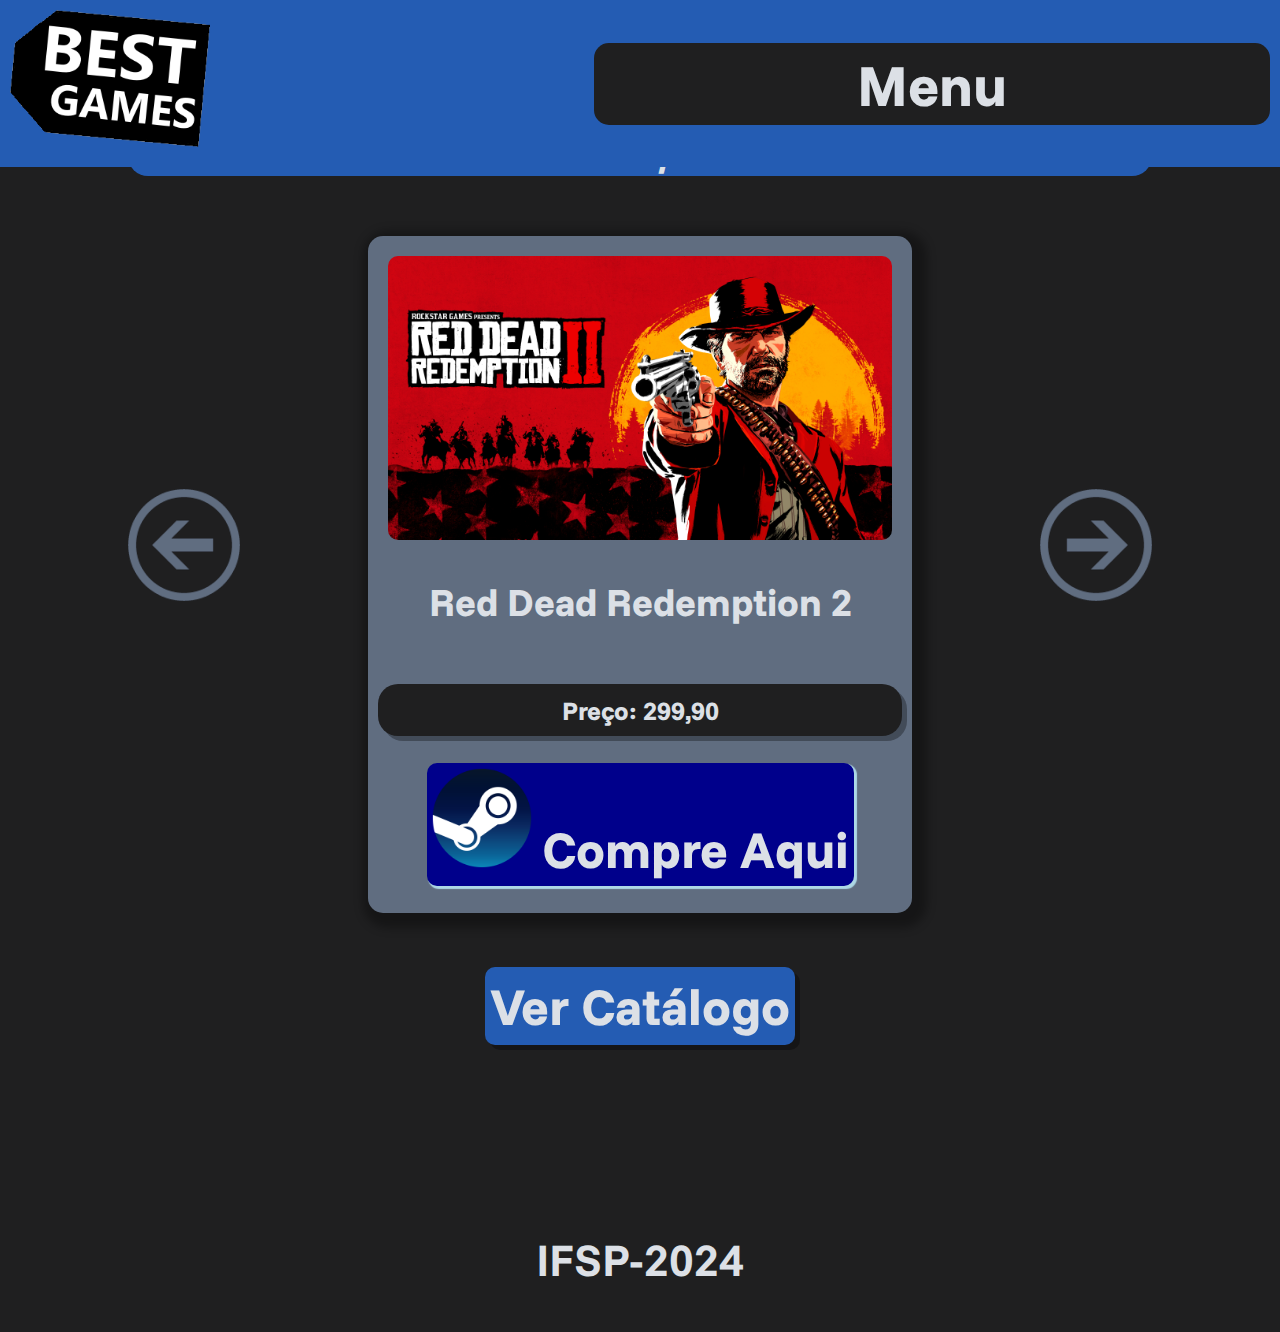
<file: index.html>
<!DOCTYPE html>
<html lang="pt-br">
<head>
    <meta charset="UTF-8">
    <meta name="viewport" content="width=device-width, initial-scale=1.0">
    <link rel="stylesheet" type="text/css" href="estilos/css.css">
    <link rel="icon" href="imagens/logo.png">
    <link href="https://fonts.googleapis.com/css2?family=Funnel+Sans&display=swap" rel="stylesheet">
    <script src="scripts/script.js" defer></script> 
    <script src="scripts/home.js" ></script> 
    <title>Best Games</title>
</head>
<body>
    <header>
        <div class="menu-cima"><a href="index.html"><img src="imagens/logo.png" alt="logo"id="img_logo"></a></div>
             <div class="menu">Menu
                <a href="index.html">Home</a>
                <a href="paginas/jogos.html">Jogos</a>
                <a href="paginas/lancam.html">Proximos Lançamentos</a>
                <a href="paginas/sugestoes.html">Sugestões</a>
             </div>
    </header>
    <main>
        <h1 id="h1_destaque">Destaques</h1>
            <div class="destaque">
                <div class="seta">
                    <img src="imagens/ant.png" alt="Anterior" id="ante" />
                </div>
                <div class="box_destaque">
                    <img src="" alt="" width="500" id="img_destaque">
                    <p id="p_nome"></p>
                    <p id="p_preço"></p>
                    <div id="bt_home"> <a href="" id="a_home" target="_blank"><img src="imagens/steam.png" alt="steam logo" id="img_steam">Compre Aqui</a></div>
                </div>
                <div class="seta">
                    <img src="imagens/prox.png" alt="Proximo" id="prox" />
                </div>
            </div>
            <p id="p_link_destaq"><a id="link_destaq" href="paginas/jogos.html">Ver Catálogo</a></p>
            <br /><br />
    </main>
    <footer>
        <h3>IFSP-2024</h3>
    </footer>   
</body>
</html>
</file>
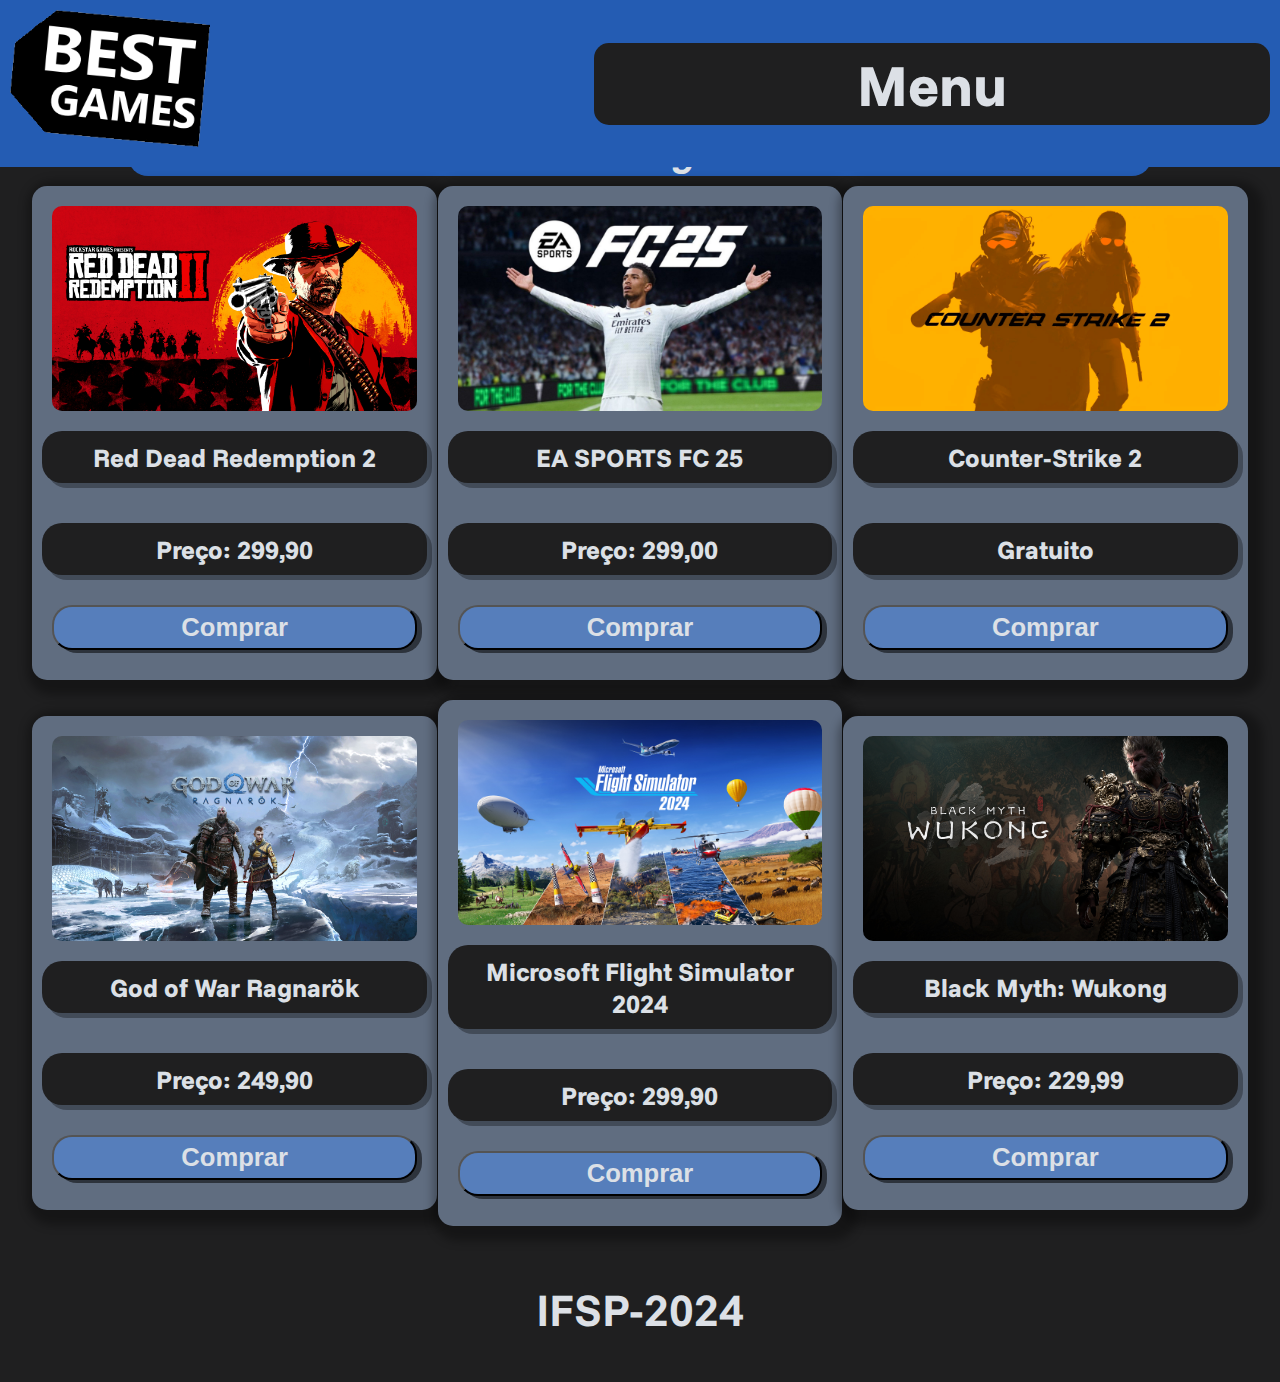
<file: paginas/jogos.html>
<!DOCTYPE html>
<html lang="pt-br">
<head>
    <meta charset="UTF-8">
    <meta name="viewport" content="width=device-width, initial-scale=1.0">
    <link rel="stylesheet" type="text/css" href="../estilos/css.css">
    <link rel="icon" href="../imagens/logo.png">
    <link href="https://fonts.googleapis.com/css2?family=Braah+One&display=swap" rel="stylesheet">
    <script src="../scripts/games.js"></script>
    <script src="../scripts/script.js" defer></script>
    <title>Best Games</title>
</head>
<body>
    <header>
        <div class="menu-cima"><a href="../index.html"><img src="../imagens/logo.png" alt="logo"id="img_logo"></a></div>
             <div class="menu">Menu
                <a href="../index.html">Home</a>
                <a href="../paginas/jogos.html">Jogos</a>
                <a href="../paginas/lancam.html">Proximos Lançamentos</a>
                <a href="../paginas/sugestoes.html">Sugestões</a>
             </div>
    </header>
    <main>
        <h1>Catálogo</h1>
        <div class="jogos">
            <div class="container">
                <div class="box">
                    <img src="../imagens/red.jpg" alt="red dead redemption 2" width="500" class="img_game"></a>
                    <p class="p_game">Red Dead Redemption 2</p>
                    <p id="p_preço">Preço: 299,90</p>
                    <div class="bt_game"> <button class="a_game" id="1"> Comprar </button> </div>
                </div>
            <br>
                <div class="box">
                    <img src="../imagens/eafc.jpg" alt="ea fc 25" width="500" class="img_game"></a>
                    <p class="p_game">EA SPORTS FC 25</p>
                    <p id="p_preço">Preço: 299,00</p>
                    <div class="bt_game"> <button class="a_game" id="2"> Comprar </button> </div>
                </div>
            <br>
                <div class="box">
                    <img src="../imagens/cs2.png" alt="cs2" width="500" class="img_game"></a>
                    <p class="p_game">Counter-Strike 2</p>
                    <p id="p_preço">Gratuito</p>
                    <div class="bt_game"> <button class="a_game" id="3"> Comprar </button> </div>
                </div>
            <br>
                <div class="box">
                    <img src="../imagens/god.jpg" alt="god of war" width="500" class="img_game"></a>
                    <p class="p_game">God of War Ragnarök</p>
                    <p id="p_preço">Preço: 249,90</p>
                    <div class="bt_game"> <button class="a_game" id="4"> Comprar </button> </div>
                </div>
            <br>
                <div class="box">
                    <img src="../imagens/fly.jpg" alt="flight simulator" width="500" class="img_game"></a>
                    <p class="p_game">Microsoft Flight Simulator 2024</p>
                    <p id="p_preço">Preço: 299,90</p>
                    <div class="bt_game"> <button class="a_game" id="5"> Comprar </button> </div>
                </div>
            <br>
                <div class="box">
                    <img src="../imagens/black.jpg" alt="flight simulator" width="500" class="img_game"></a>
                    <p class="p_game">Black Myth: Wukong</p>
                    <p id="p_preço">Preço: 229,99</p>
                    <div class="bt_game"> <button class="a_game" id="6"> Comprar </button> </div>
                </div>
            </div>
        </div>
    </main>
    <footer>
        <h3>IFSP-2024</h3>
    </footer>
</body>
</html>
</file>
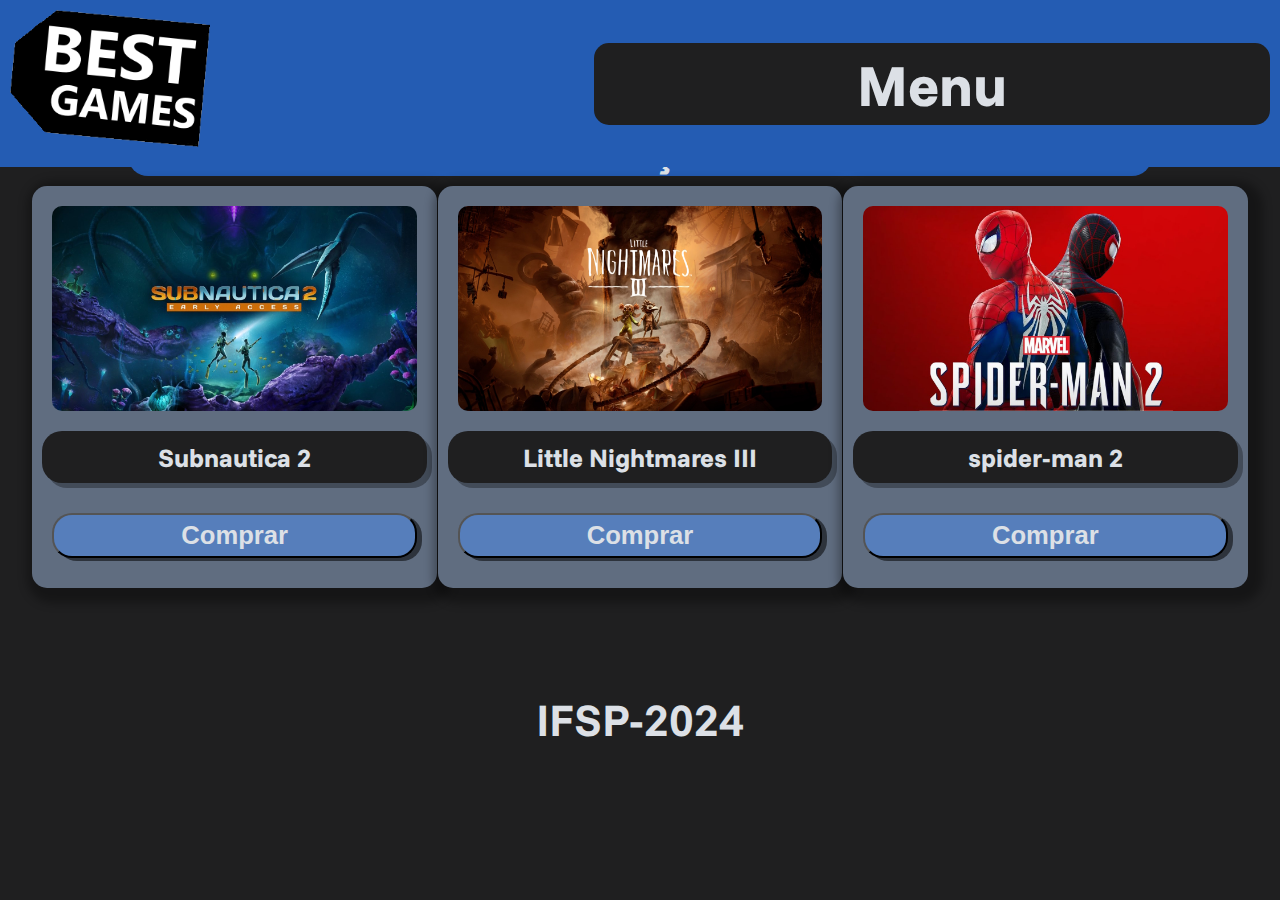
<file: paginas/lancam.html>
<!DOCTYPE html>
<html lang="pt-br">
<head>
    <meta charset="UTF-8">
    <meta name="viewport" content="width=device-width, initial-scale=1.0">
    <link rel="stylesheet" type="text/css" href="../estilos/css.css">
    <link rel="icon" href="../imagens/logo.png">
    <link href="https://fonts.googleapis.com/css2?family=Braah+One&display=swap" rel="stylesheet">
    <script src="../scripts/games.js"></script>
    <script src="../scripts/script.js" defer></script> 
    <title>Best Games</title>
</head>
<body>
    <header>
        <div class="menu-cima"><a href="../index.html"><img src="../imagens/logo.png" alt="logo"id="img_logo"></a></div>
             <div class="menu">Menu
                <a href="../index.html">Home</a>
                <a href="../paginas/jogos.html">Jogos</a>
                <a href="../paginas/lancam.html">Proximos Lançamentos</a>
                <a href="../paginas/sugestoes.html">Sugestões</a>
             </div>
    </header>
    <main>
        <h1>Futuros Lançamentos</h1>
        <div class="breve">
            <div class="container">
                <div class="box">
                    <img src="../imagens/sub2.jpg" alt="subnautica 2" width="500" id="img_breve">
                    <p class="p_game">Subnautica 2</p>
                    <div class="bt_game"> <button class="a_game" id="7"> Comprar </button> </div>
                </div>
                <br>
                <div class="box">
                    <img src="../imagens/little3.jpg" alt="little nightmares III" width="500" id="img_breve">
                    <p class="p_game">Little Nightmares III</p>
                    <div class="bt_game"> <button class="a_game" id="8"> Comprar </button> </div>
                </div>
                <br>
                <div class="box">
                    <img src="../imagens/spider2.jpg" alt="spider-man 2" width="500" id="img_breve">
                    <p class="p_game">spider-man 2</p>
                    <div class="bt_game"> <button class="a_game" id="9"> Comprar </button> </div>
                </div>
            </div>
            <br>
        </div>
    </main>
    <footer>
        <h3>IFSP-2024</h3>
    </footer>
</body>
</html>
</file>
<file: estilos/css.css>
@import url('https://fonts.googleapis.com/css2?family=Funnel+Sans&display=swap');

:root {
    --cor-fonte-principal: #dce0e6;
    --cor-fundo-principal: #1f1f20;
    --cor-fundo-secundaria: #245CB3;  
    --cor-fundo-terciaria: #606d80; 
    --cor-fundo-quartenaria: #567ebb; 
}
html{
    background-color: var(--cor-fundo-principal);
}
html, body{
    margin: 0;
    padding: 0;
    font-family: 'Funnel Sans', sans-serif;
    font-size: 3vw;
    font-weight: bolder;
    color: var(--cor-fonte-principal);
}   
header {
    display: flex;
    flex-direction: row;
    align-items: center;
    width: 100%;    
    position: fixed;
    top: 0;
    background-color: var(--cor-fundo-secundaria);
    height: auto;
    padding: 10px;
}
.menu { 
    width: 100%; 
    margin-right: 20px;
    padding: 5px;
    border-radius: 15px;
    background-color: var(--cor-fundo-principal);
    font-size: 1.5rem;
    text-align: center;
    align-self: center;

}
.menu a {
    display: none;
    padding: 3px;
    text-decoration: none;
    color: rgb(62, 140, 185);
    background-color: whitesmoke;
    border-top: 1px dotted rgb(0, 0, 0);
    border-radius: 10px;
    font-size: 1rem;
    transition: background-color 1s;
}
.menu:hover a {
    display: block;
}
.menu a:hover {
    background-color: gray;
}
#img_logo{
    width: 70%;
}
main{
padding-top: 25%;
}
h1{
    text-align: center;
    font-size: 3rem;
    color: var(--cor-fonte-principal);
    background-color: var(--cor-fundo-secundaria);
    border-radius: 20px;
    margin: 10px;
    color: #dce0e6;
    font-style: italic;
}
#h1_destaque{
    animation: troca_cor 5s infinite;
}
@keyframes troca_cor{
    0%{ color: var(--cor-fonte-principal);}
    33%{color: var(--cor-fundo-principal);}
    66%{color: rgb(255, 0, 0);}
}
.destaq { 
    width: 80%;
    display: flex;
    align-items:center;
    justify-content: center;
    flex-direction: row;
}
.seta {
    width: 13%;
    cursor: pointer;
    margin: 5px;
}
.seta:hover{
    transform: scale(1.1);
}
#ante{
    width: 100%;
}
#prox{
    width: 100%;
}
.destaque{
    width: 100%;
    justify-content: center;
    display: flex;
    align-items: center;
    flex-direction: row;
    margin: auto;
}
.destaque img{
    width: 100%;
    border-radius: 20px;
}
#p_link_destaq {
    text-align: center;
    font-size: 2rem;
}
#link_destaq {
    padding: 7px 5px;
    border-radius: 10px;
    text-decoration: none;
    color: var(--cor-fonte-principal);
    background-color: var(--cor-fundo-secundaria); 
    box-sizing: border-box;
    box-shadow: 5px 5px rgba(0, 0, 0, 0.308);
    color: #dce0e6;
}
footer{
    text-align: center; 
    width: 100%;
}
::-webkit-scrollbar {
    width: 10px; 
    height: 10px; 
}
:-webkit-scrollbar-track {
    background: #f0f0f0; 
    border-radius: 5px; 
}
::-webkit-scrollbar-thumb {
    background: #000000; 
    border-radius: 5px; 
}
::-webkit-scrollbar-thumb:hover {
    background: #555; 
}
#pesquisa {    
    color:  rgb(0, 0, 0);
}
#pesquisa p {    
    display: flex;
    align-items: center;
    justify-content: center;
    margin: 0;
}
#img_pesquisar {
    width: 30px;
    margin-left: 10px;
    cursor: pointer;
    background-color: rgba(0, 0, 0, 0.945);
    border-radius: 10px;
    box-shadow: 2px 2px var(--cor-fonte-principal);
}
#h2_pesquisa{
    text-align: center;
    color: var(--cor-fonte-principal);
}
#buscar{
    font-family: inherit;
    font-weight: inherit;
    text-align: inherit;
    background-color: black;
    color: var(--cor-fonte-principal);
    border-color: wheat;   
    width: 80%;
    border-radius: 10px;
    font-size: 1rem;
}
.container{
    width: 95%;
    display: flex;
    justify-content: space-around;
    margin: auto;
    align-items: center;
    flex-wrap: wrap;
}
.box{
    width: 100%;
    border-radius: 15px; 
    align-items: center;
    display: flex;
    flex-direction: column;
    box-shadow: 5px 5px 10px 10px rgba(0, 0, 0, 0.308);
    background-color: var(--cor-fundo-terciaria);
    margin: 10px auto 10px auto;
}
.box_destaque{
    width: 100%;
    border-radius: 15px; 
    align-items: center;
    display: flex;
    flex-direction: column;
    box-shadow: 5px 5px 10px 10px rgba(0, 0, 0, 0.308);
    background-color: var(--cor-fundo-terciaria);
    margin: 10px auto 10px auto;    
}
.img_game{
    width: 100%;
    border-radius: 10px;    
}
#img_destaque{
    width: 100%;
    border-radius: 10px;   
}
.p_nome, #p_preço{
    width: auto;
    font-size: 1.5rem;
    background-color: var(--cor-fundo-principal);
    border-radius: 20px;
    box-shadow: 5px 5px rgba(0, 0, 0, 0.308);
    text-align: center;
    padding: 10px;
}
.p_game{
    width: auto;
    font-size: 1.5rem;
    background-color: var(--cor-fundo-principal);
    border-radius: 20px;
    box-shadow: 5px 5px rgba(0, 0, 0, 0.308);
    text-align: center;
    padding: 10px;
}
.bt_game{
    width: 100%;
    text-align: center;
    font-size: 1.5rem;
    border-radius: 15px;
    font-weight: bolder;
    margin: 10px;
}
.a_game{
    background-color: var(--cor-fundo-quartenaria);
    color: var(--cor-fonte-principal);
    box-shadow: 5px 3px rgba(0, 0, 0, 0.534);
    border-radius: 20px;
    width: 90%;
    padding: 5px;
    height: 50px;
    font-size: 4vw;
    font-weight: bolder;
    cursor: pointer;
}
#img_breve{
    width: 100%;
    border-radius: 10px;
}
#h3_form{
    justify-content: center ;
    margin: auto;
    align-items: center;
    display: flex; 
}
.form{
    background-color: #606d80;
    border-radius: 10px;
    box-shadow: 10px 10px 10px 10px rgba(0, 0, 0, 0.39);
    margin: 20px;   
    align-items: center ;
    padding: 8px;
}
#bt_enviar{
    align-items: center;
    text-align: center;
    font-size: 1rem;
    font-weight: bolder;
    color: var(--cor-fonte-principal);
}
#form_input{
    align-items: center;
    justify-content: center;
    margin: auto;
    display: flex;
    flex-direction: column;
}
#inputs{
    width: 90%;
    font-family: inherit;
    font-weight: inherit;
    text-align: inherit;
    color: white;
    border-color: wheat;   
    border-radius: 10px;
    align-items: center;
    display: flex;
    flex-direction: column;
    justify-content: center;
}
input, textarea{
    background-color: #000000;
    border-radius: 10px;
    width: 100%;   
    height: 2rem;     
    box-shadow: 3px 3px #f0f0f0f1;
    color: white    ;
    font-size: 1rem;
}   
.loja{
    justify-content: center;
    align-items: center;
    display: flex;
    flex-direction: column;
    margin: 5%;
    padding: 10px;
    border-radius: 20px;
}
#video_compra{
    height: 260px;
    width: 90%;
    border-radius: 10px;
}
#img_compra{
    width: 90%;
    border-radius: 15px;
}
.descr{
    width: 90%;
    display: flex;
    align-items: center;
    justify-content: center;
    font-size: 1.2rem;
    flex-direction: column;
    color: var(--cor-fonte-principal);
    background-color: var(--cor-fundo-terciaria);
    text-align: justify;
    padding: 15px;
    box-shadow: 5px 5px 3px 3px rgba(0, 0, 0, 0.308);
    border-radius: 10px;
}
#img_steam{
    width: 50px;
    margin-right: 10px;
}
#a_compra, #a_home{
    text-decoration: none;
    color: var(--cor-fonte-principal);
    font-size: 1.8rem;
}
#bt_compra{
    background-color: darkblue;
    box-shadow: 2px 2px 2px 2px lightblue;
    border-radius: 10px;
    padding: 10px;
    align-items: center;
    justify-content: center;
    display: flex;
}
#nome{
    font-size: 3rem;
    font-weight: bolder;
    font-style: oblique;
    margin: 0;
}
#bt_home{
    background-color: darkblue;
    border-radius: 10px;
    padding: 5px;
    margin: 7px;
    box-shadow: 2px 2px 1px 1px lightblue;
}
textarea{
    height: 15vw;
}
.bt_game:hover, #bt_home:hover, #bt_compra:hover, #bt_enviar:hover, #p_link_destaq:hover{
    transform: scale(1.05);
}
#titulo{
    font-size: 5vw;
}

@media (min-width: 768px){
    .menu{
        width: 70%;
        margin-left: 30%;
    }
    #img_logo{
        width: 200px;
    }
    main{
       padding-top: 10%;
    }
    .destaque{
        width: 100%;
        justify-content: center;
        margin: auto;
    }
    .seta{
        margin: 10%;
        width: 20%;
    }
    h1{
        margin: auto;
        width: 80%;
        font-size: 3vw;
    }
    #h2_pesquisa{
        text-align: center;
        font-size: 2vw;
    }
    .container{
        flex-wrap: wrap;
        display: flex;
    }
    .box{
        width: 30%;
        padding: 20px;  
    }
    .p_game{
        width: 100%;
        margin: 20px;
        font-size: 2vw;
        border-radius: 20px;
    }
    .bt_game{
        font-size: 2vw;
    }
    #buscar{
        width: 30%;
        height: auto;
        font-size: 1vw;
        height: auto;
        padding: 10px;
    }
    #img_pesquisar{
        width:40px;
    }
    .box_destaque{
        margin-top: 60px;
        padding: 20px;
        width: 90%;
    }
    .p_nome, #p_preço {
        width: 100%;
        margin: 20px;
        font-size: 2vw;
        border-radius: 20px;
    }
    #p_link_destaq{
        font-size: 4vw  ;
    }
    .form{
        width: 80%;
        justify-content: center;
        margin: auto;
        border-radius: 40px;
        padding: 20px;
    }
    #h3_form{
        font-size: 2vw;
    }
    #inputs{
        width: 80%;
        height: auto;
        font-size: 1vw;
        
    }
    input{
        height: auto;
        border-radius: 40px;
        padding: 10px;
    }
    .loja{
        flex-wrap: wrap;
        display: flex;
        flex-direction:row ;
        width: 90%;
        padding: 0;
        justify-content: center;
        margin: auto;
    }
    #img_compra{
        width: 45%; 
        margin: 10px
    }
    #video_compra{
        width: 45%;
        height: 400px;
        margin: 10px;
    }   
    
    #img_steam{
        width: 100px;   
    }
    .descr{
        font-size: 2vw;
    }
    #sinop{
        width: 70%; 
        font-size: 2vw;
    }
    #a_compra, #a_home{
        font-size: 4vw; 
    }
    #nome{
        font-size: 7vw;
    }
    .lista{
        flex-direction: column;
        display: flex;
    }
    .a_game{
        font-size: 2vw;
        font-weight: bolder;
        width: 100%;
        height: 3.5vw;
    }
    input, textarea{
        border-radius: 30px;
        font-size: 2vw
    }
}
</file>
